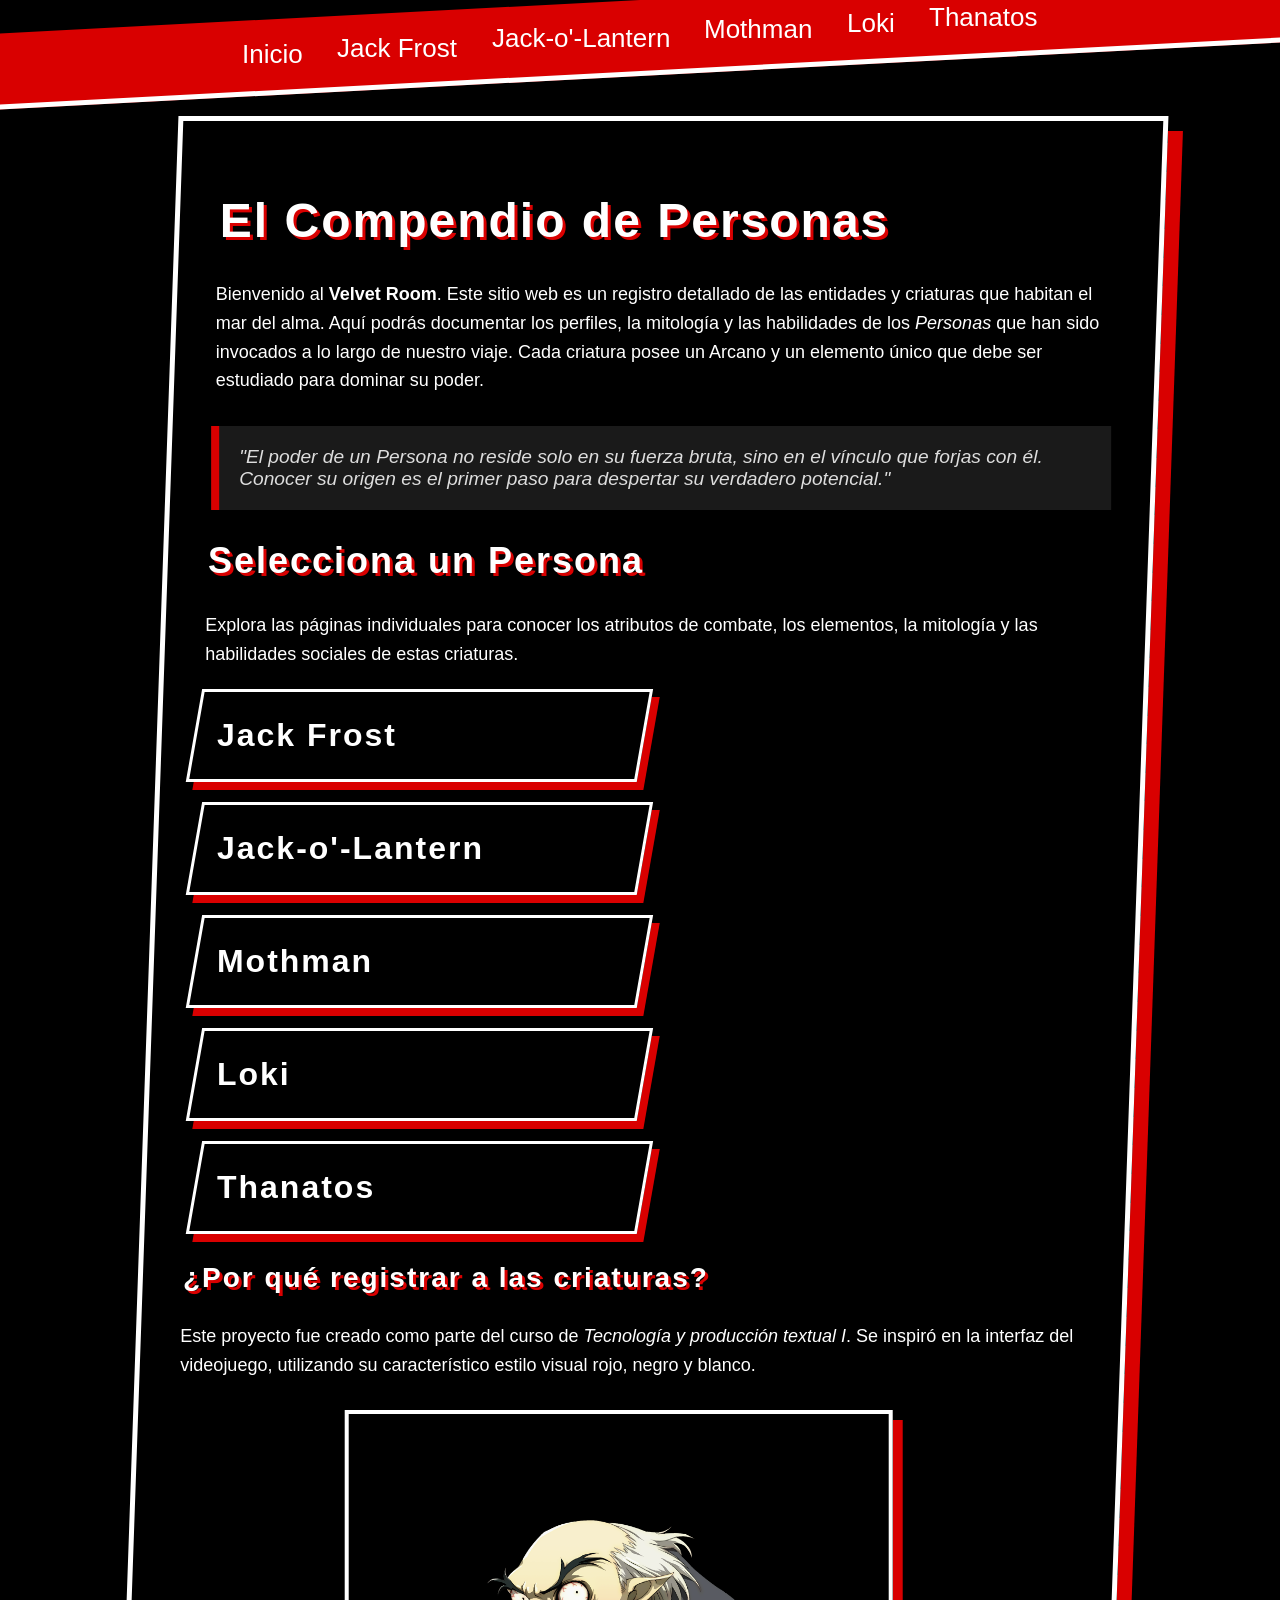
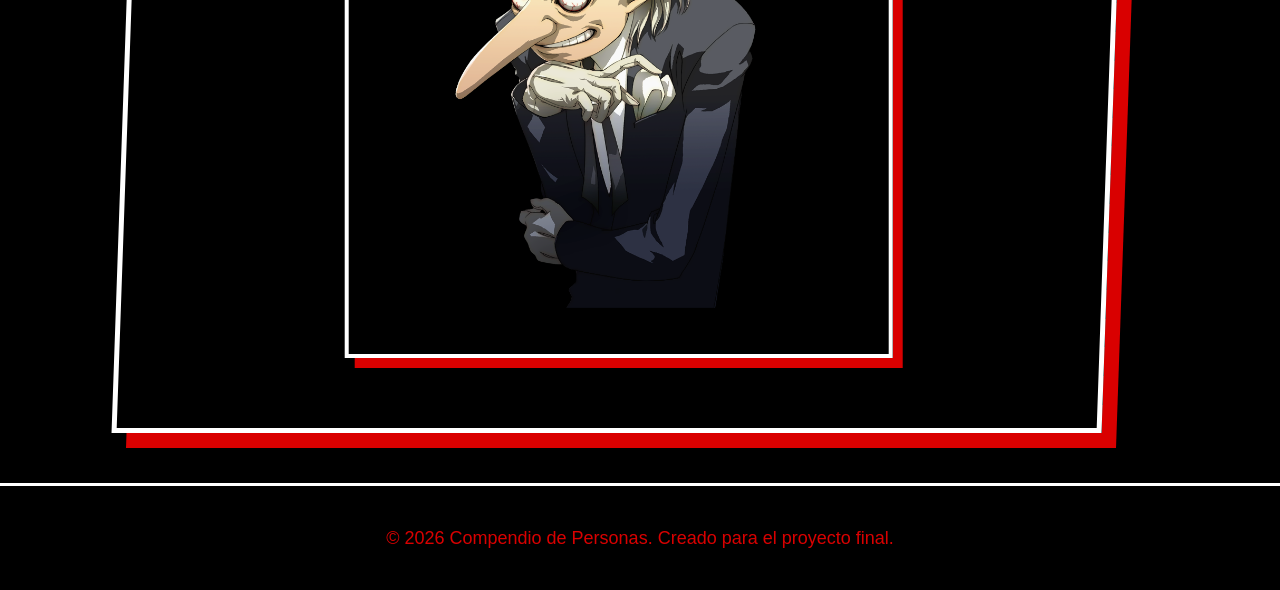
<file: index.html>
<!DOCTYPE html>
<html lang="es">
<head>
    <meta charset="UTF-8">
    <meta name="viewport" content="width=device-width, initial-scale=1.0">
    <title>Compendio de Personas - Inicio</title>
    <link rel="stylesheet" href="diseño.css">
</head>
<body>

    <nav>
        <a href="index.html">Inicio</a>
        <a href="jack-frost.html">Jack Frost</a>
        <a href="jack-o-lantern.html">Jack-o'-Lantern</a>
        <a href="mothman.html">Mothman</a>
        <a href="loki.html">Loki</a>
        <a href="thanatos.html">Thanatos</a>
    </nav>

    <main>
        <h1>El Compendio de Personas</h1>
        
        <p>Bienvenido al <strong>Velvet Room</strong>. Este sitio web es un registro detallado de las entidades y criaturas que habitan el mar del alma. Aquí podrás documentar los perfiles, la mitología y las habilidades de los <em>Personas</em> que han sido invocados a lo largo de nuestro viaje. Cada criatura posee un Arcano y un elemento único que debe ser estudiado para dominar su poder.</p>
        
        <blockquote>
            "El poder de un Persona no reside solo en su fuerza bruta, sino en el vínculo que forjas con él. Conocer su origen es el primer paso para despertar su verdadero potencial."
        </blockquote>

        <h2>Selecciona un Persona</h2>
        <p>Explora las páginas individuales para conocer los atributos de combate, los elementos, la mitología y las habilidades sociales de estas criaturas.</p>

        <div class="menu-personajes">
            
            <a href="jack-frost.html" class="tarjeta">
                <h3>Jack Frost</h3>
            </a>

            <a href="jack-o-lantern.html" class="tarjeta">
                <h3>Jack-o'-Lantern</h3>
            </a>

            <a href="mothman.html" class="tarjeta">
                <h3>Mothman</h3>
            </a>

            <a href="loki.html" class="tarjeta">
                <h3>Loki</h3>
            </a>

            <a href="thanatos.html" class="tarjeta">
                <h3>Thanatos</h3>
            </a>

        </div>

        <h3>¿Por qué registrar a las criaturas?</h3>
        <p>Este proyecto fue creado como parte del curso de <em>Tecnología y producción textual I</em>. Se inspiró en la interfaz del videojuego, utilizando su característico estilo visual rojo, negro y blanco.</p>

        
        <img src="imgfondo-p5.png" alt="Interfaz del Compendio de Personas" class="imagen-principal">
        
    </main>

    <footer>
        <p>© 2026 Compendio de Personas. Creado para el proyecto final.</p>
    </footer>

</body>
</html>
</file>
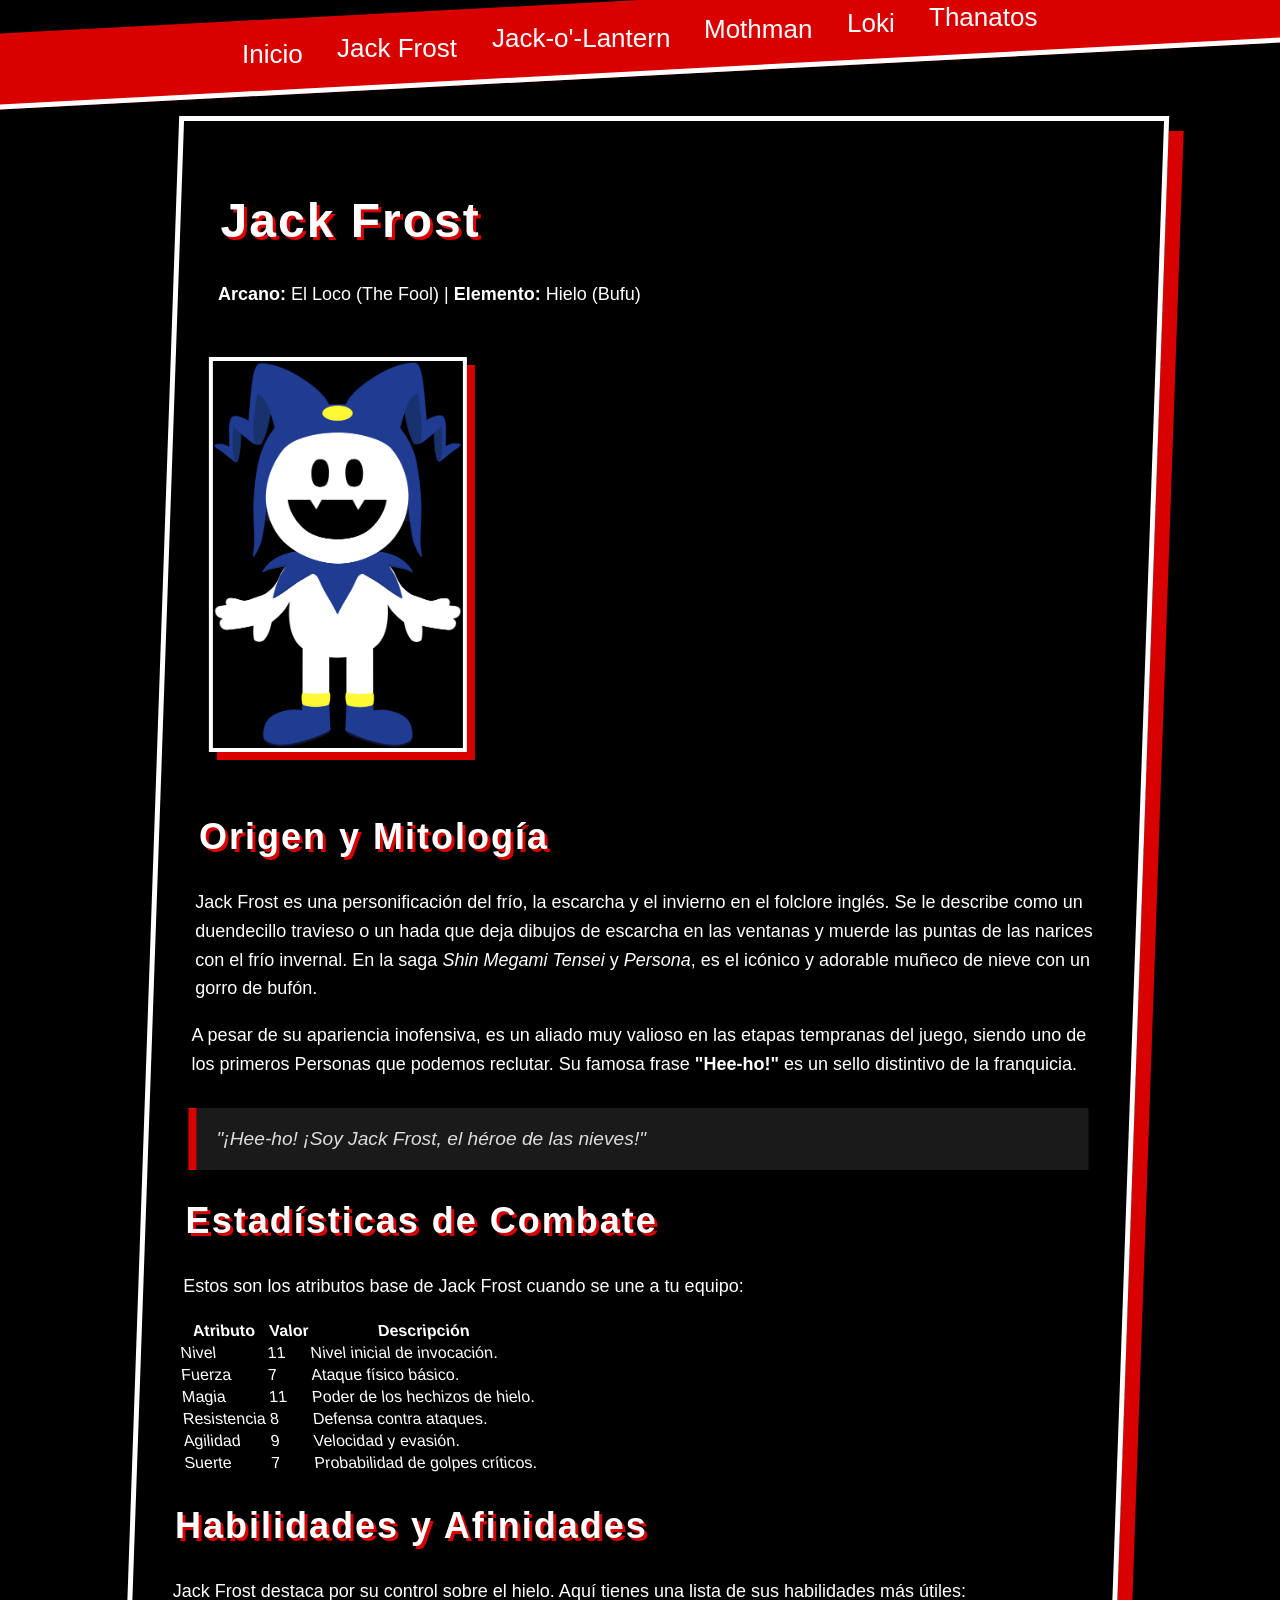
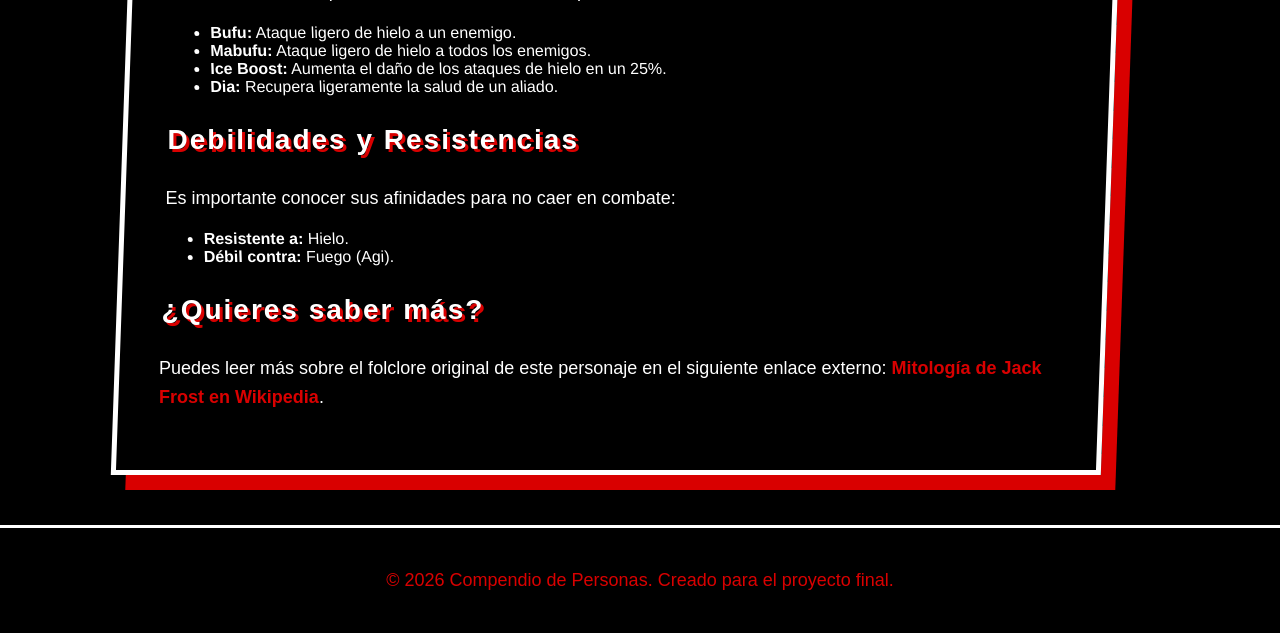
<file: jack-frost.html>
<!DOCTYPE html>
<html lang="es">
<head>
    <meta charset="UTF-8">
    <meta name="viewport" content="width=device-width, initial-scale=1.0">
    <title>Jack Frost - Compendio de Personas</title>
	
    <link rel="stylesheet" href="diseño.css"> 
</head>
<body>

    <nav>
        <a href="index.html">Inicio</a>
        <a href="jack-frost.html">Jack Frost</a>
        <a href="jack-o-lantern.html">Jack-o'-Lantern</a>
        <a href="mothman.html">Mothman</a>
        <a href="loki.html">Loki</a>
        <a href="thanatos.html">Thanatos</a>
    </nav>

    <main>
        <h1>Jack Frost</h1>
        <p><strong>Arcano:</strong> El Loco (The Fool) | <strong>Elemento:</strong> Hielo (Bufu)</p>

        <!-- AQUÍ VA TU IMAGEN (Ya tiene la clase para que se vea centrada y pequeña) -->
        <img src="jackfrost.png" alt="Jack Frost, el espíritu del invierno" class="imagen-personaje">

        <h2>Origen y Mitología</h2>
        <p>Jack Frost es una personificación del frío, la escarcha y el invierno en el folclore inglés. Se le describe como un duendecillo travieso o un hada que deja dibujos de escarcha en las ventanas y muerde las puntas de las narices con el frío invernal. En la saga <em>Shin Megami Tensei</em> y <em>Persona</em>, es el icónico y adorable muñeco de nieve con un gorro de bufón.</p>
        
        <p>A pesar de su apariencia inofensiva, es un aliado muy valioso en las etapas tempranas del juego, siendo uno de los primeros Personas que podemos reclutar. Su famosa frase <strong>"Hee-ho!"</strong> es un sello distintivo de la franquicia.</p>

        <blockquote>
            "¡Hee-ho! ¡Soy Jack Frost, el héroe de las nieves!"
        </blockquote>

        <h2>Estadísticas de Combate</h2>
        <p>Estos son los atributos base de Jack Frost cuando se une a tu equipo:</p>
        
        <table>
            <thead>
                <tr>
                    <th>Atributo</th>
                    <th>Valor</th>
                    <th>Descripción</th>
                </tr>
            </thead>
            <tbody>
                <tr>
                    <td>Nivel</td>
                    <td>11</td>
                    <td>Nivel inicial de invocación.</td>
                </tr>
                <tr>
                    <td>Fuerza</td>
                    <td>7</td>
                    <td>Ataque físico básico.</td>
                </tr>
                <tr>
                    <td>Magia</td>
                    <td>11</td>
                    <td>Poder de los hechizos de hielo.</td>
                </tr>
                <tr>
                    <td>Resistencia</td>
                    <td>8</td>
                    <td>Defensa contra ataques.</td>
                </tr>
                <tr>
                    <td>Agilidad</td>
                    <td>9</td>
                    <td>Velocidad y evasión.</td>
                </tr>
                <tr>
                    <td>Suerte</td>
                    <td>7</td>
                    <td>Probabilidad de golpes críticos.</td>
                </tr>
            </tbody>
        </table>

        <h2>Habilidades y Afinidades</h2>
        <p>Jack Frost destaca por su control sobre el hielo. Aquí tienes una lista de sus habilidades más útiles:</p>
        
        <ul>
            <li><strong>Bufu:</strong> Ataque ligero de hielo a un enemigo.</li>
            <li><strong>Mabufu:</strong> Ataque ligero de hielo a todos los enemigos.</li>
            <li><strong>Ice Boost:</strong> Aumenta el daño de los ataques de hielo en un 25%.</li>
            <li><strong>Dia:</strong> Recupera ligeramente la salud de un aliado.</li>
        </ul>

        <h3>Debilidades y Resistencias</h3>
        <p>Es importante conocer sus afinidades para no caer en combate:</p>
        <ul>
            <li><strong>Resistente a:</strong> Hielo.</li>
            <li><strong>Débil contra:</strong> Fuego (Agi).</li>
        </ul>

        <h3>¿Quieres saber más?</h3>
        <p>Puedes leer más sobre el folclore original de este personaje en el siguiente enlace externo: 
            <a href="https://es.wikipedia.org/wiki/Jack_Frost" target="_blank">Mitología de Jack Frost en Wikipedia</a>.
        </p>
        
    </main>

    <footer>
        <p>© 2026 Compendio de Personas. Creado para el proyecto final.</p>
    </footer>

</body>
</html>
</file>
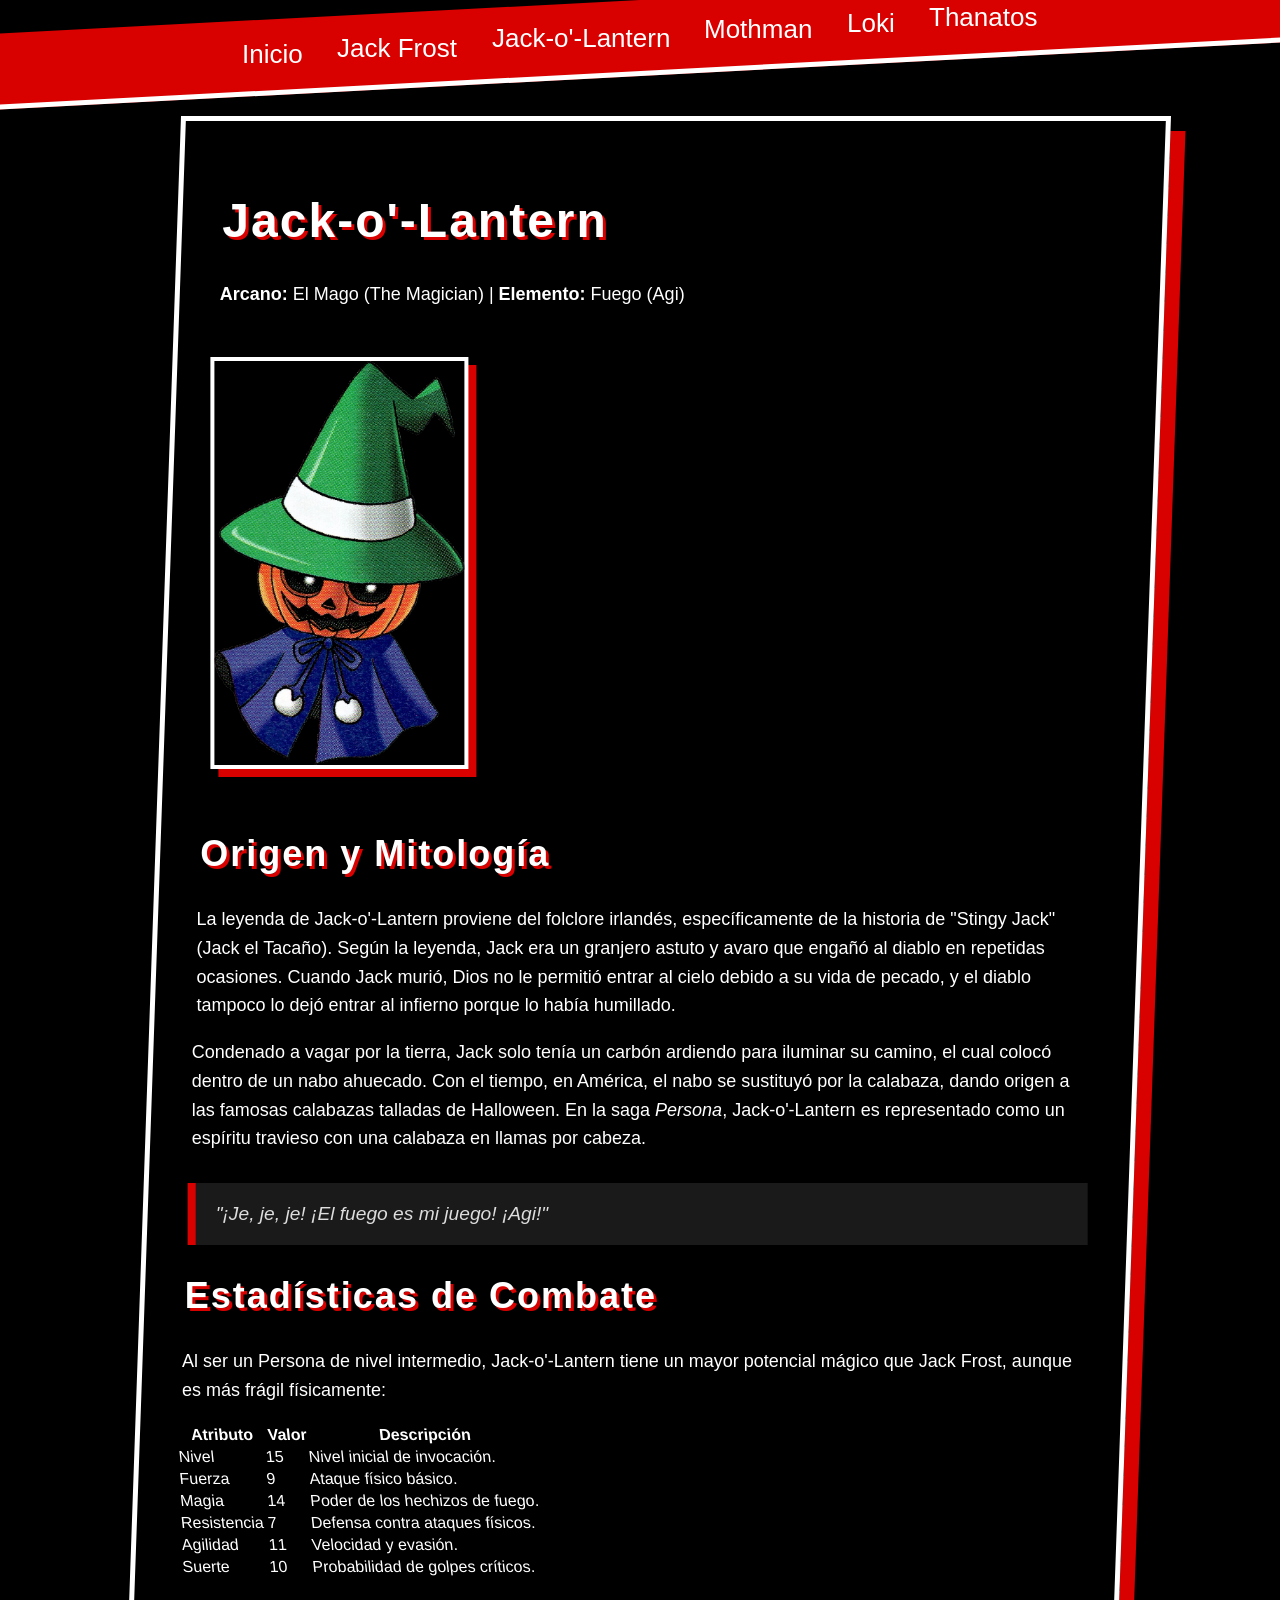
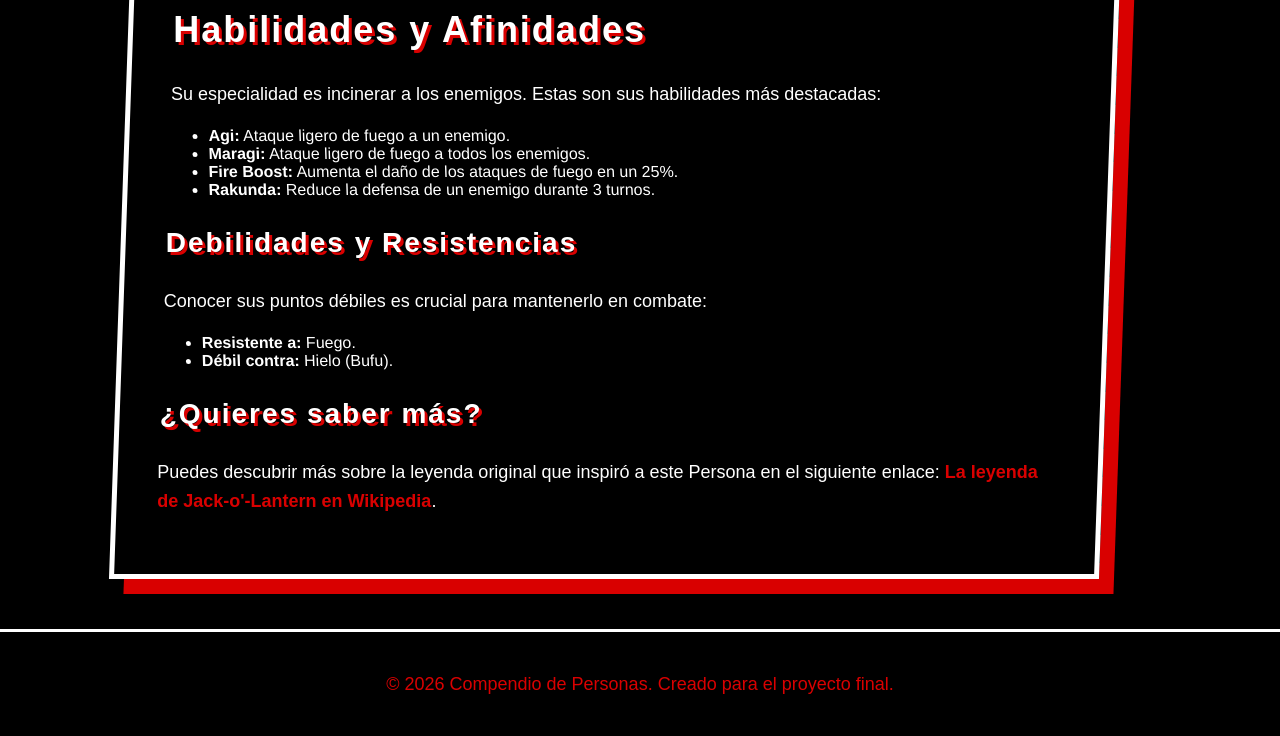
<file: jack-o-lantern.html>
<!DOCTYPE html>
<html lang="es">
<head>
    <meta charset="UTF-8">
    <meta name="viewport" content="width=device-width, initial-scale=1.0">
    <title>Jack-o'-Lantern - Compendio de Personas</title>
    <link rel="stylesheet" href="diseño.css"> 
</head>
<body>

    <nav>
        <a href="index.html">Inicio</a>
        <a href="jack-frost.html">Jack Frost</a>
        <a href="jack-o-lantern.html">Jack-o'-Lantern</a>
        <a href="mothman.html">Mothman</a>
        <a href="loki.html">Loki</a>
        <a href="thanatos.html">Thanatos</a>
    </nav>

    <main>
        <h1>Jack-o'-Lantern</h1>
        <p><strong>Arcano:</strong> El Mago (The Magician) | <strong>Elemento:</strong> Fuego (Agi)</p>

        <img src="jack-o-lantern.webp" alt="Jack-o'-Lantern, el espíritu del fuego" class="imagen-personaje">

        <h2>Origen y Mitología</h2>
        <p>La leyenda de Jack-o'-Lantern proviene del folclore irlandés, específicamente de la historia de "Stingy Jack" (Jack el Tacaño). Según la leyenda, Jack era un granjero astuto y avaro que engañó al diablo en repetidas ocasiones. Cuando Jack murió, Dios no le permitió entrar al cielo debido a su vida de pecado, y el diablo tampoco lo dejó entrar al infierno porque lo había humillado.</p>
        
        <p>Condenado a vagar por la tierra, Jack solo tenía un carbón ardiendo para iluminar su camino, el cual colocó dentro de un nabo ahuecado. Con el tiempo, en América, el nabo se sustituyó por la calabaza, dando origen a las famosas calabazas talladas de Halloween. En la saga <em>Persona</em>, Jack-o'-Lantern es representado como un espíritu travieso con una calabaza en llamas por cabeza.</p>

        <blockquote>
            "¡Je, je, je! ¡El fuego es mi juego! ¡Agi!"
        </blockquote>

        <h2>Estadísticas de Combate</h2>
        <p>Al ser un Persona de nivel intermedio, Jack-o'-Lantern tiene un mayor potencial mágico que Jack Frost, aunque es más frágil físicamente:</p>
        
        <table>
            <thead>
                <tr>
                    <th>Atributo</th>
                    <th>Valor</th>
                    <th>Descripción</th>
                </tr>
            </thead>
            <tbody>
                <tr>
                    <td>Nivel</td>
                    <td>15</td>
                    <td>Nivel inicial de invocación.</td>
                </tr>
                <tr>
                    <td>Fuerza</td>
                    <td>9</td>
                    <td>Ataque físico básico.</td>
                </tr>
                <tr>
                    <td>Magia</td>
                    <td>14</td>
                    <td>Poder de los hechizos de fuego.</td>
                </tr>
                <tr>
                    <td>Resistencia</td>
                    <td>7</td>
                    <td>Defensa contra ataques físicos.</td>
                </tr>
                <tr>
                    <td>Agilidad</td>
                    <td>11</td>
                    <td>Velocidad y evasión.</td>
                </tr>
                <tr>
                    <td>Suerte</td>
                    <td>10</td>
                    <td>Probabilidad de golpes críticos.</td>
                </tr>
            </tbody>
        </table>

        <h2>Habilidades y Afinidades</h2>
        <p>Su especialidad es incinerar a los enemigos. Estas son sus habilidades más destacadas:</p>
        
        <ul>
            <li><strong>Agi:</strong> Ataque ligero de fuego a un enemigo.</li>
            <li><strong>Maragi:</strong> Ataque ligero de fuego a todos los enemigos.</li>
            <li><strong>Fire Boost:</strong> Aumenta el daño de los ataques de fuego en un 25%.</li>
            <li><strong>Rakunda:</strong> Reduce la defensa de un enemigo durante 3 turnos.</li>
        </ul>

        <h3>Debilidades y Resistencias</h3>
        <p>Conocer sus puntos débiles es crucial para mantenerlo en combate:</p>
        <ul>
            <li><strong>Resistente a:</strong> Fuego.</li>
            <li><strong>Débil contra:</strong> Hielo (Bufu).</li>
        </ul>

        <h3>¿Quieres saber más?</h3>
        <p>Puedes descubrir más sobre la leyenda original que inspiró a este Persona en el siguiente enlace:
            <a href="https://es.wikipedia.org/wiki/Jack-o%27-lantern" target="_blank">La leyenda de Jack-o'-Lantern en Wikipedia</a>.
        </p>
        
    </main>

    <footer>
        <p>© 2026 Compendio de Personas. Creado para el proyecto final.</p>
    </footer>

</body>
</html>
</file>
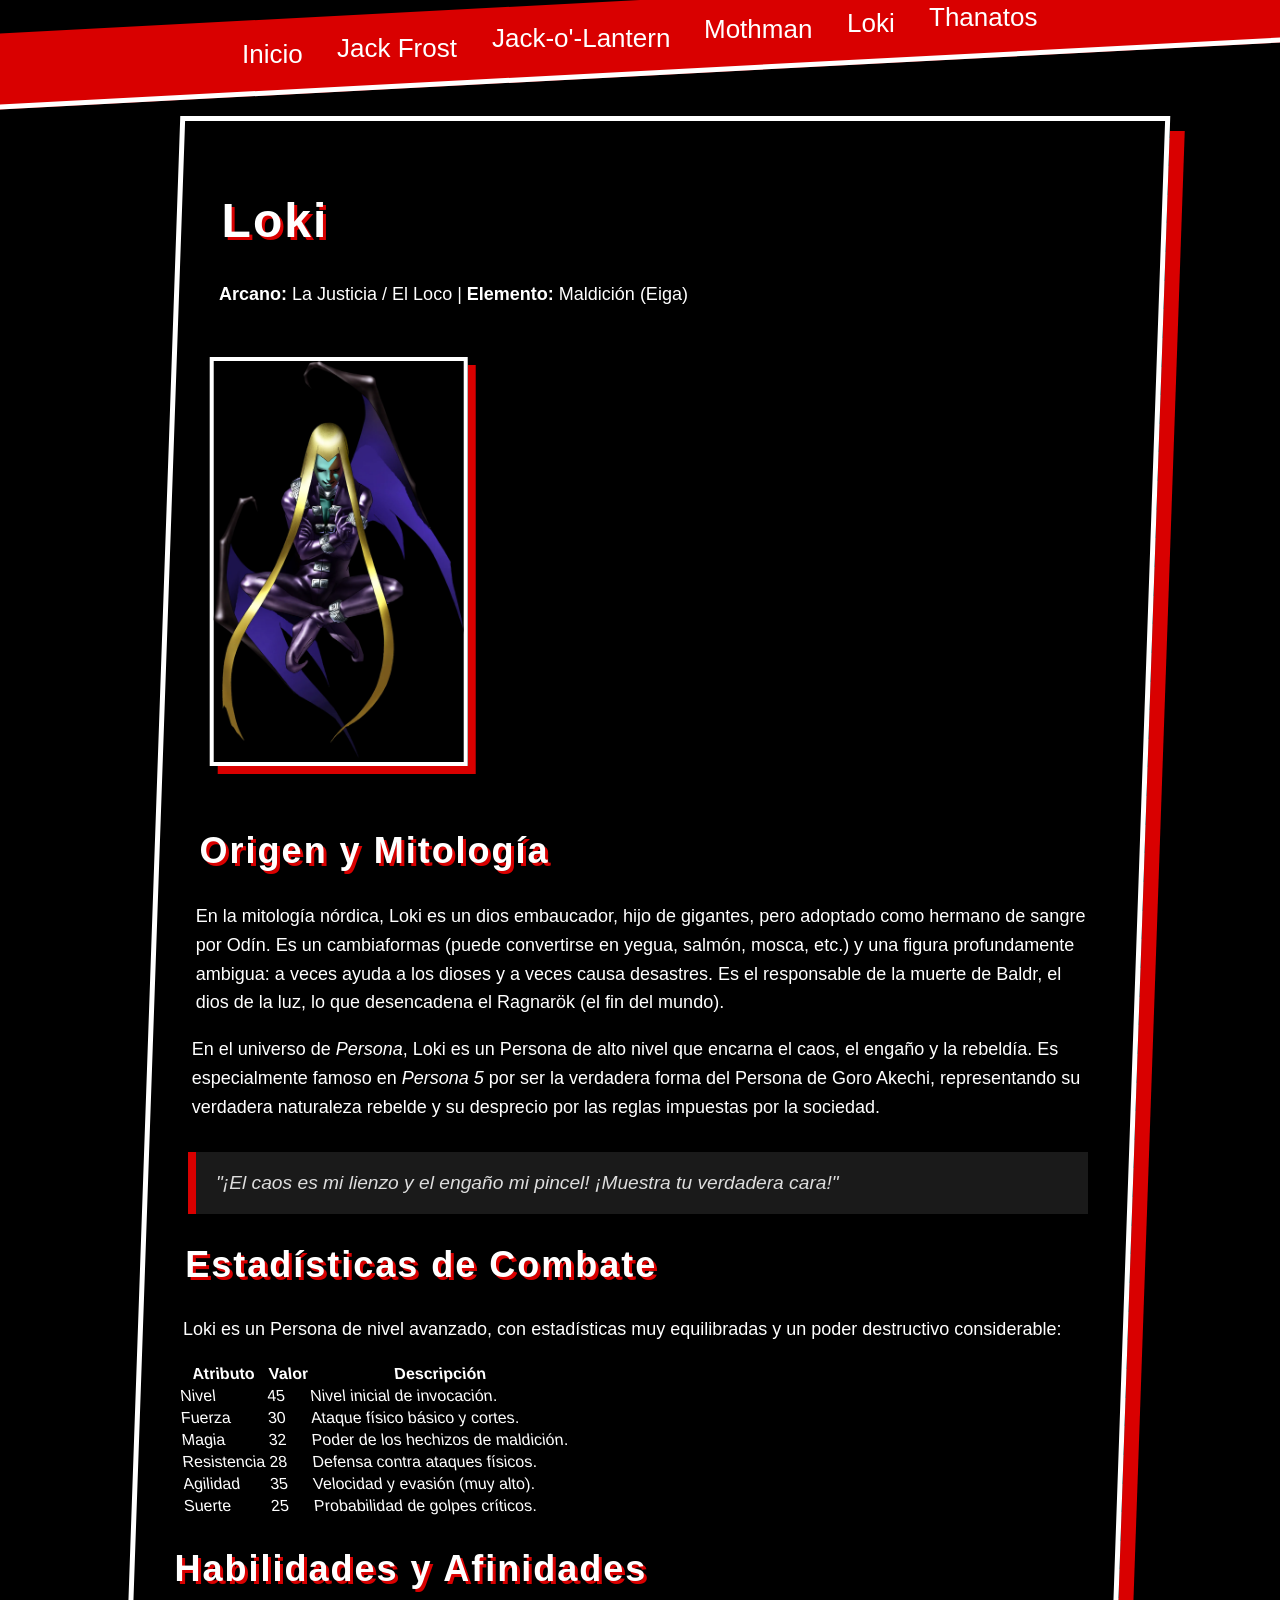
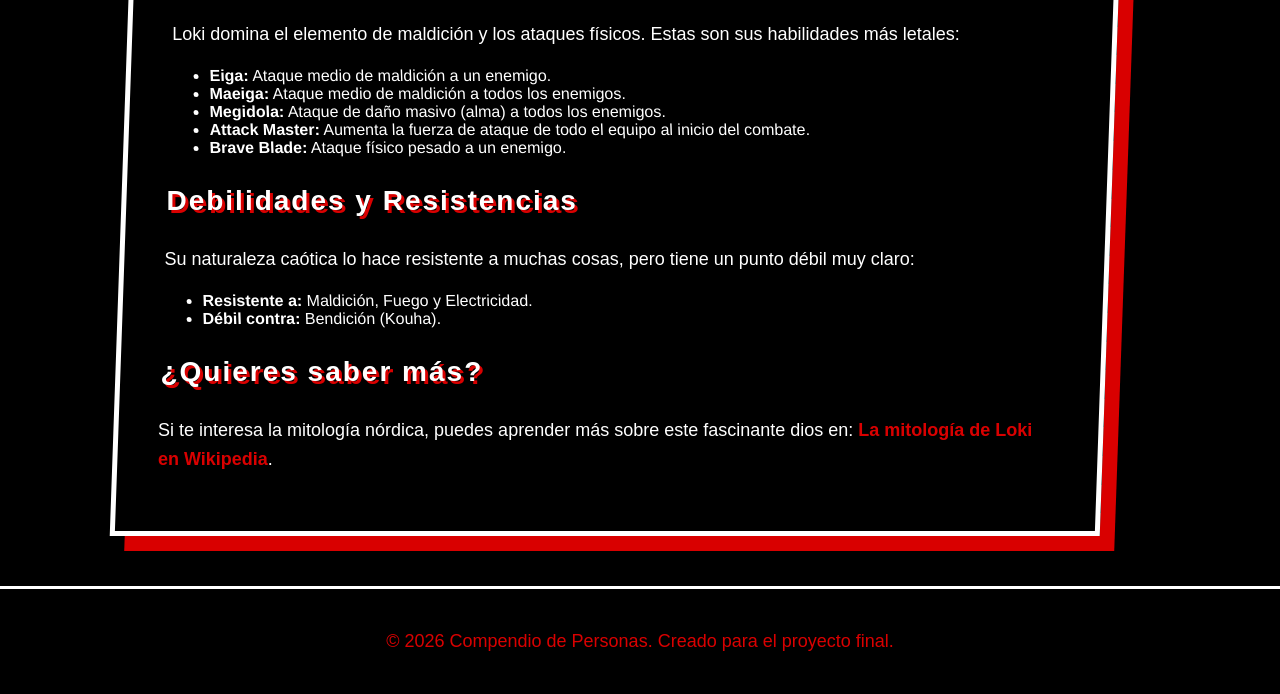
<file: loki.html>
<!DOCTYPE html>
<html lang="es">
<head>
    <meta charset="UTF-8">
    <meta name="viewport" content="width=device-width, initial-scale=1.0">
    <title>Loki - Compendio de Personas</title>
    <link rel="stylesheet" href="diseño.css"> 
</head>
<body>


    <nav>
        <a href="index.html">Inicio</a>
        <a href="jack-frost.html">Jack Frost</a>
        <a href="jack-o-lantern.html">Jack-o'-Lantern</a>
        <a href="mothman.html">Mothman</a>
        <a href="loki.html">Loki</a>
        <a href="thanatos.html">Thanatos</a>
    </nav>

    <main>
        <h1>Loki</h1>
        <p><strong>Arcano:</strong> La Justicia / El Loco | <strong>Elemento:</strong> Maldición (Eiga)</p>

        <img src="loki.webp" alt="Loki, el dios del engaño" class="imagen-personaje">

        <h2>Origen y Mitología</h2>
        <p>En la mitología nórdica, Loki es un dios embaucador, hijo de gigantes, pero adoptado como hermano de sangre por Odín. Es un cambiaformas (puede convertirse en yegua, salmón, mosca, etc.) y una figura profundamente ambigua: a veces ayuda a los dioses y a veces causa desastres. Es el responsable de la muerte de Baldr, el dios de la luz, lo que desencadena el Ragnarök (el fin del mundo).</p>
        
        <p>En el universo de <em>Persona</em>, Loki es un Persona de alto nivel que encarna el caos, el engaño y la rebeldía. Es especialmente famoso en <em>Persona 5</em> por ser la verdadera forma del Persona de Goro Akechi, representando su verdadera naturaleza rebelde y su desprecio por las reglas impuestas por la sociedad.</p>

        <blockquote>
            "¡El caos es mi lienzo y el engaño mi pincel! ¡Muestra tu verdadera cara!"
        </blockquote>

        <h2>Estadísticas de Combate</h2>
        <p>Loki es un Persona de nivel avanzado, con estadísticas muy equilibradas y un poder destructivo considerable:</p>
        
        <table>
            <thead>
                <tr>
                    <th>Atributo</th>
                    <th>Valor</th>
                    <th>Descripción</th>
                </tr>
            </thead>
            <tbody>
                <tr>
                    <td>Nivel</td>
                    <td>45</td>
                    <td>Nivel inicial de invocación.</td>
                </tr>
                <tr>
                    <td>Fuerza</td>
                    <td>30</td>
                    <td>Ataque físico básico y cortes.</td>
                </tr>
                <tr>
                    <td>Magia</td>
                    <td>32</td>
                    <td>Poder de los hechizos de maldición.</td>
                </tr>
                <tr>
                    <td>Resistencia</td>
                    <td>28</td>
                    <td>Defensa contra ataques físicos.</td>
                </tr>
                <tr>
                    <td>Agilidad</td>
                    <td>35</td>
                    <td>Velocidad y evasión (muy alto).</td>
                </tr>
                <tr>
                    <td>Suerte</td>
                    <td>25</td>
                    <td>Probabilidad de golpes críticos.</td>
                </tr>
            </tbody>
        </table>

        <h2>Habilidades y Afinidades</h2>
        <p>Loki domina el elemento de maldición y los ataques físicos. Estas son sus habilidades más letales:</p>
        
        <ul>
            <li><strong>Eiga:</strong> Ataque medio de maldición a un enemigo.</li>
            <li><strong>Maeiga:</strong> Ataque medio de maldición a todos los enemigos.</li>
            <li><strong>Megidola:</strong> Ataque de daño masivo (alma) a todos los enemigos.</li>
            <li><strong>Attack Master:</strong> Aumenta la fuerza de ataque de todo el equipo al inicio del combate.</li>
            <li><strong>Brave Blade:</strong> Ataque físico pesado a un enemigo.</li>
        </ul>

        <h3>Debilidades y Resistencias</h3>
        <p>Su naturaleza caótica lo hace resistente a muchas cosas, pero tiene un punto débil muy claro:</p>
        <ul>
            <li><strong>Resistente a:</strong> Maldición, Fuego y Electricidad.</li>
            <li><strong>Débil contra:</strong> Bendición (Kouha).</li>
        </ul>

        <h3>¿Quieres saber más?</h3>
        <p>Si te interesa la mitología nórdica, puedes aprender más sobre este fascinante dios en:
            <a href="https://es.wikipedia.org/wiki/Loki" target="_blank">La mitología de Loki en Wikipedia</a>.
        </p>
        
    </main>

    <footer>
        <p>© 2026 Compendio de Personas. Creado para el proyecto final.</p>
    </footer>

</body>
</html>
</file>
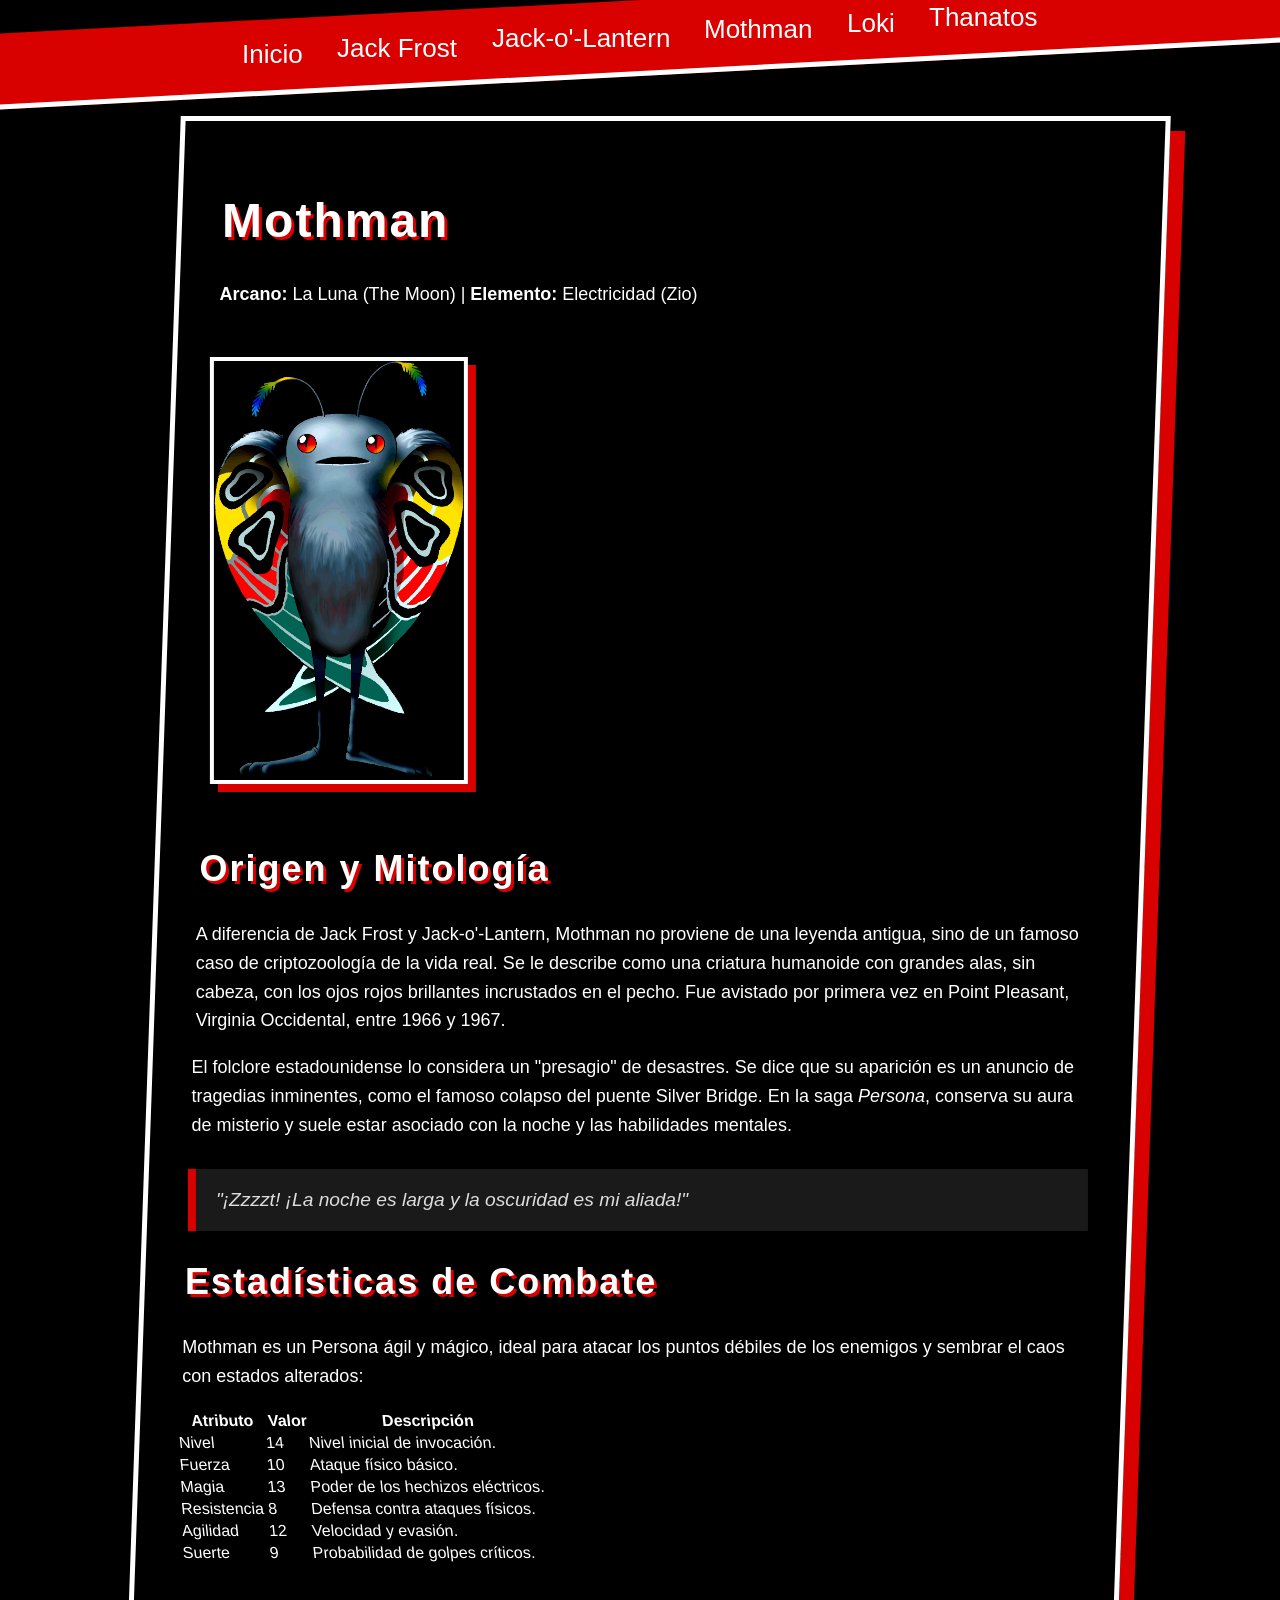
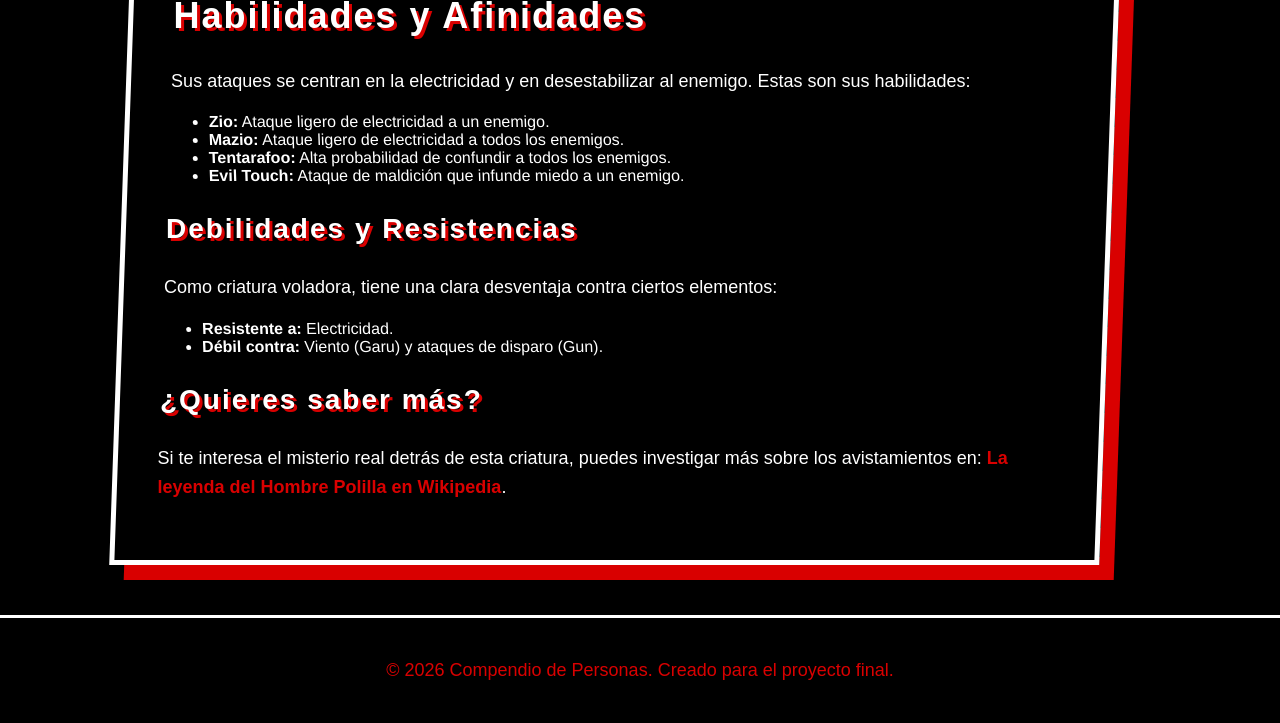
<file: mothman.html>
<!DOCTYPE html>
<html lang="es">
<head>
    <meta charset="UTF-8">
    <meta name="viewport" content="width=device-width, initial-scale=1.0">
    <title>Mothman - Compendio de Personas</title>
	
    <link rel="stylesheet" href="diseño.css"> 
</head>
<body>

    <nav>
        <a href="index.html">Inicio</a>
        <a href="jack-frost.html">Jack Frost</a>
        <a href="jack-o-lantern.html">Jack-o'-Lantern</a>
        <a href="mothman.html">Mothman</a>
        <a href="loki.html">Loki</a>
        <a href="thanatos.html">Thanatos</a>
    </nav>

    <main>
        <h1>Mothman</h1>
        <p><strong>Arcano:</strong> La Luna (The Moon) | <strong>Elemento:</strong> Electricidad (Zio)</p>

        <img src="mothman.webp" alt="Mothman, el hombre polilla" class="imagen-personaje">

        <h2>Origen y Mitología</h2>
        <p>A diferencia de Jack Frost y Jack-o'-Lantern, Mothman no proviene de una leyenda antigua, sino de un famoso caso de criptozoología de la vida real. Se le describe como una criatura humanoide con grandes alas, sin cabeza, con los ojos rojos brillantes incrustados en el pecho. Fue avistado por primera vez en Point Pleasant, Virginia Occidental, entre 1966 y 1967.</p>
        
        <p>El folclore estadounidense lo considera un "presagio" de desastres. Se dice que su aparición es un anuncio de tragedias inminentes, como el famoso colapso del puente Silver Bridge. En la saga <em>Persona</em>, conserva su aura de misterio y suele estar asociado con la noche y las habilidades mentales.</p>

        <blockquote>
            "¡Zzzzt! ¡La noche es larga y la oscuridad es mi aliada!"
        </blockquote>

        <h2>Estadísticas de Combate</h2>
        <p>Mothman es un Persona ágil y mágico, ideal para atacar los puntos débiles de los enemigos y sembrar el caos con estados alterados:</p>
        
        <table>
            <thead>
                <tr>
                    <th>Atributo</th>
                    <th>Valor</th>
                    <th>Descripción</th>
                </tr>
            </thead>
            <tbody>
                <tr>
                    <td>Nivel</td>
                    <td>14</td>
                    <td>Nivel inicial de invocación.</td>
                </tr>
                <tr>
                    <td>Fuerza</td>
                    <td>10</td>
                    <td>Ataque físico básico.</td>
                </tr>
                <tr>
                    <td>Magia</td>
                    <td>13</td>
                    <td>Poder de los hechizos eléctricos.</td>
                </tr>
                <tr>
                    <td>Resistencia</td>
                    <td>8</td>
                    <td>Defensa contra ataques físicos.</td>
                </tr>
                <tr>
                    <td>Agilidad</td>
                    <td>12</td>
                    <td>Velocidad y evasión.</td>
                </tr>
                <tr>
                    <td>Suerte</td>
                    <td>9</td>
                    <td>Probabilidad de golpes críticos.</td>
                </tr>
            </tbody>
        </table>

        <h2>Habilidades y Afinidades</h2>
        <p>Sus ataques se centran en la electricidad y en desestabilizar al enemigo. Estas son sus habilidades:</p>
        
        <ul>
            <li><strong>Zio:</strong> Ataque ligero de electricidad a un enemigo.</li>
            <li><strong>Mazio:</strong> Ataque ligero de electricidad a todos los enemigos.</li>
            <li><strong>Tentarafoo:</strong> Alta probabilidad de confundir a todos los enemigos.</li>
            <li><strong>Evil Touch:</strong> Ataque de maldición que infunde miedo a un enemigo.</li>
        </ul>

        <h3>Debilidades y Resistencias</h3>
        <p>Como criatura voladora, tiene una clara desventaja contra ciertos elementos:</p>
        <ul>
            <li><strong>Resistente a:</strong> Electricidad.</li>
            <li><strong>Débil contra:</strong> Viento (Garu) y ataques de disparo (Gun).</li>
        </ul>

        <h3>¿Quieres saber más?</h3>
        <p>Si te interesa el misterio real detrás de esta criatura, puedes investigar más sobre los avistamientos en:
            <a href="https://es.wikipedia.org/wiki/Hombre_polilla" target="_blank">La leyenda del Hombre Polilla en Wikipedia</a>.
        </p>
        
    </main>

    <footer>
        <p>© 2026 Compendio de Personas. Creado para el proyecto final.</p>
    </footer>

</body>
</html>
</file>
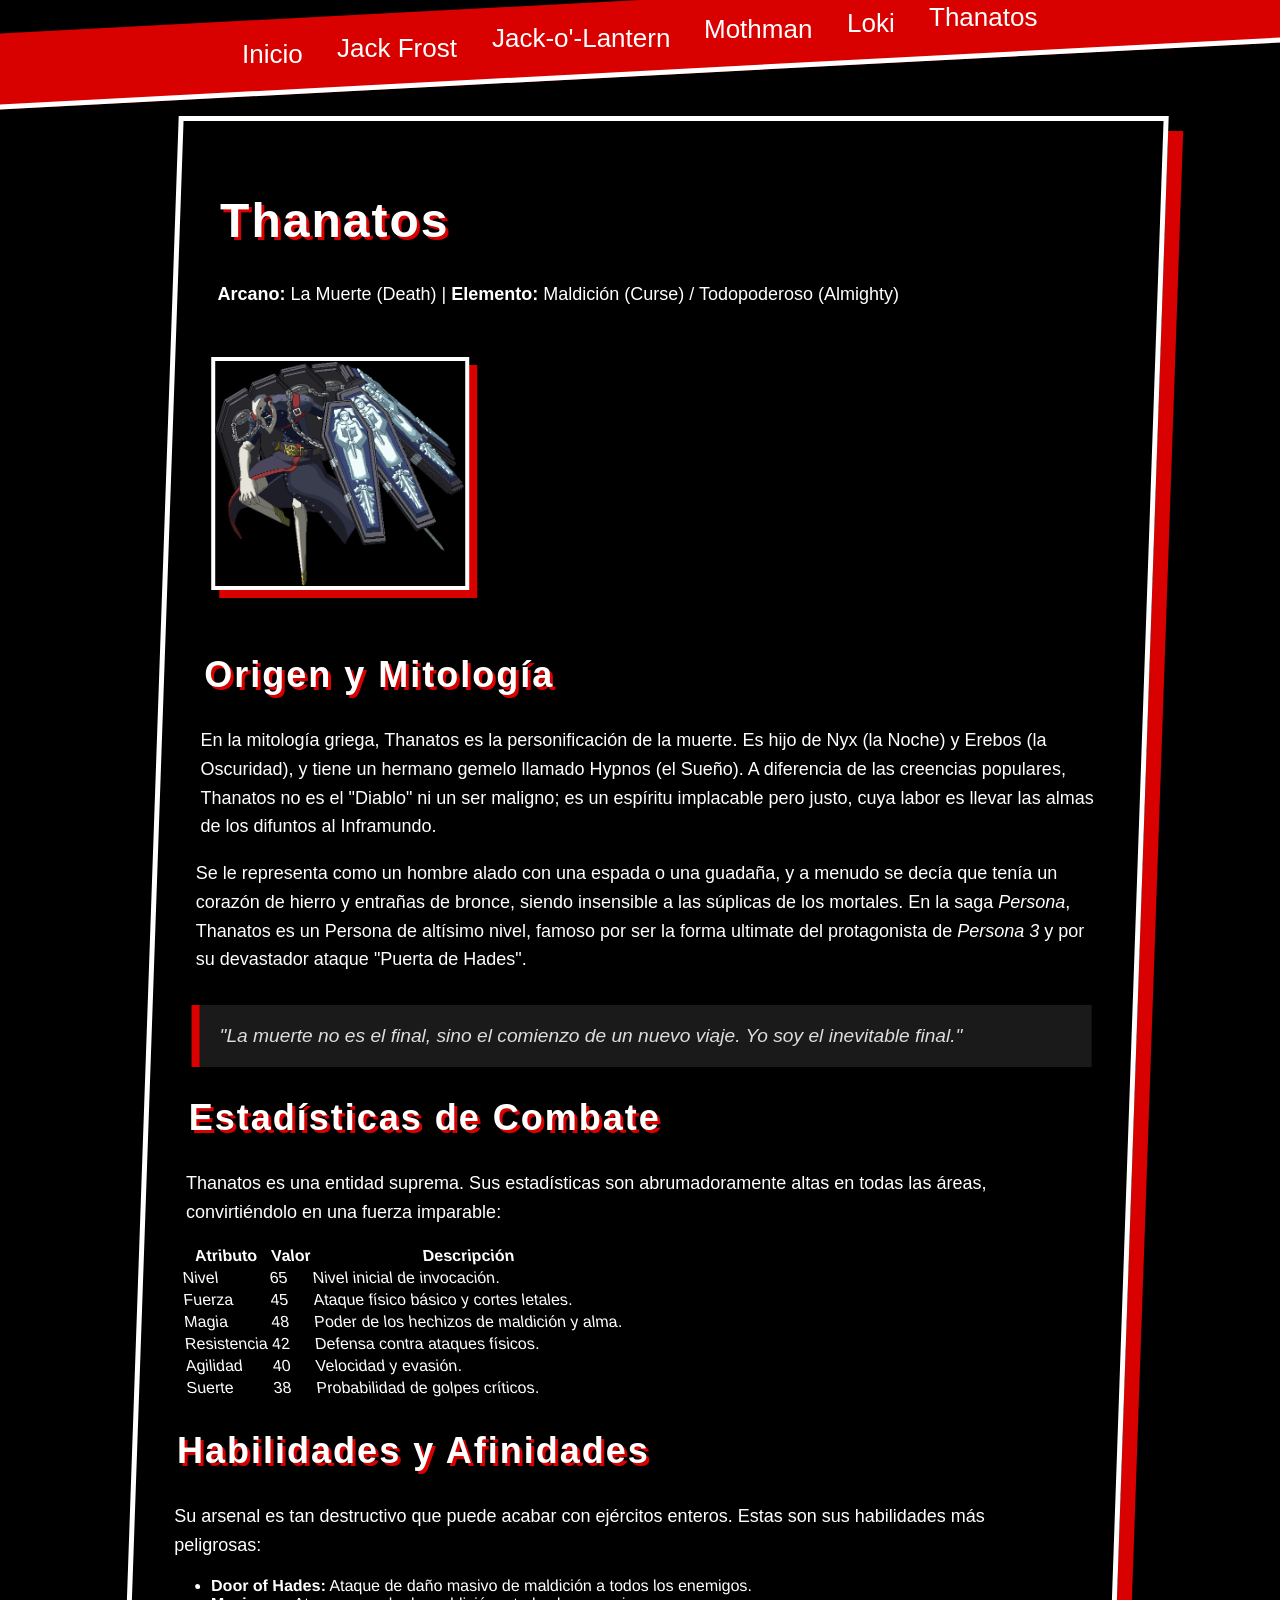
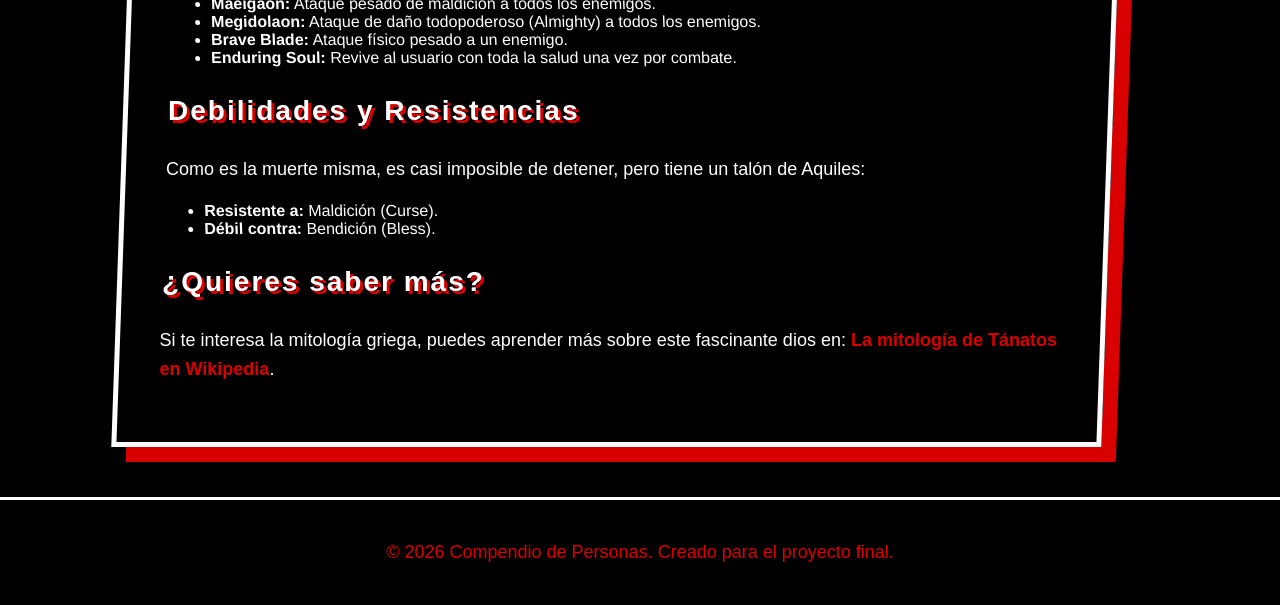
<file: thanatos.html>
<!DOCTYPE html>
<html lang="es">
<head>
    <meta charset="UTF-8">
    <meta name="viewport" content="width=device-width, initial-scale=1.0">
    <title>Thanatos - Compendio de Personas</title>
    <link rel="stylesheet" href="diseño.css"> 
</head>
<body>


    <nav>
        <a href="index.html">Inicio</a>
        <a href="jack-frost.html">Jack Frost</a>
        <a href="jack-o-lantern.html">Jack-o'-Lantern</a>
        <a href="mothman.html">Mothman</a>
        <a href="loki.html">Loki</a>
        <a href="thanatos.html">Thanatos</a>
    </nav>

    <main>
        <h1>Thanatos</h1>
        <p><strong>Arcano:</strong> La Muerte (Death) | <strong>Elemento:</strong> Maldición (Curse) / Todopoderoso (Almighty)</p>

        <img src="thanatos.webp" alt="Thanatos, el segador de almas" class="imagen-personaje">

        <h2>Origen y Mitología</h2>
        <p>En la mitología griega, Thanatos es la personificación de la muerte. Es hijo de Nyx (la Noche) y Erebos (la Oscuridad), y tiene un hermano gemelo llamado Hypnos (el Sueño). A diferencia de las creencias populares, Thanatos no es el "Diablo" ni un ser maligno; es un espíritu implacable pero justo, cuya labor es llevar las almas de los difuntos al Inframundo.</p>
        
        <p>Se le representa como un hombre alado con una espada o una guadaña, y a menudo se decía que tenía un corazón de hierro y entrañas de bronce, siendo insensible a las súplicas de los mortales. En la saga <em>Persona</em>, Thanatos es un Persona de altísimo nivel, famoso por ser la forma ultimate del protagonista de <em>Persona 3</em> y por su devastador ataque "Puerta de Hades".</p>

        <blockquote>
            "La muerte no es el final, sino el comienzo de un nuevo viaje. Yo soy el inevitable final."
        </blockquote>

        <h2>Estadísticas de Combate</h2>
        <p>Thanatos es una entidad suprema. Sus estadísticas son abrumadoramente altas en todas las áreas, convirtiéndolo en una fuerza imparable:</p>
        
        <table>
            <thead>
                <tr>
                    <th>Atributo</th>
                    <th>Valor</th>
                    <th>Descripción</th>
                </tr>
            </thead>
            <tbody>
                <tr>
                    <td>Nivel</td>
                    <td>65</td>
                    <td>Nivel inicial de invocación.</td>
                </tr>
                <tr>
                    <td>Fuerza</td>
                    <td>45</td>
                    <td>Ataque físico básico y cortes letales.</td>
                </tr>
                <tr>
                    <td>Magia</td>
                    <td>48</td>
                    <td>Poder de los hechizos de maldición y alma.</td>
                </tr>
                <tr>
                    <td>Resistencia</td>
                    <td>42</td>
                    <td>Defensa contra ataques físicos.</td>
                </tr>
                <tr>
                    <td>Agilidad</td>
                    <td>40</td>
                    <td>Velocidad y evasión.</td>
                </tr>
                <tr>
                    <td>Suerte</td>
                    <td>38</td>
                    <td>Probabilidad de golpes críticos.</td>
                </tr>
            </tbody>
        </table>

        <h2>Habilidades y Afinidades</h2>
        <p>Su arsenal es tan destructivo que puede acabar con ejércitos enteros. Estas son sus habilidades más peligrosas:</p>
        
        <ul>
            <li><strong>Door of Hades:</strong> Ataque de daño masivo de maldición a todos los enemigos.</li>
            <li><strong>Maeigaon:</strong> Ataque pesado de maldición a todos los enemigos.</li>
            <li><strong>Megidolaon:</strong> Ataque de daño todopoderoso (Almighty) a todos los enemigos.</li>
            <li><strong>Brave Blade:</strong> Ataque físico pesado a un enemigo.</li>
            <li><strong>Enduring Soul:</strong> Revive al usuario con toda la salud una vez por combate.</li>
        </ul>

        <h3>Debilidades y Resistencias</h3>
        <p>Como es la muerte misma, es casi imposible de detener, pero tiene un talón de Aquiles:</p>
        <ul>
            <li><strong>Resistente a:</strong> Maldición (Curse).</li>
            <li><strong>Débil contra:</strong> Bendición (Bless).</li>
        </ul>

        <h3>¿Quieres saber más?</h3>
        <p>Si te interesa la mitología griega, puedes aprender más sobre este fascinante dios en:
            <a href="https://es.wikipedia.org/wiki/T%C3%A1natos" target="_blank">La mitología de Tánatos en Wikipedia</a>.
        </p>
        
    </main>

    <footer>
        <p>© 2026 Compendio de Personas. Creado para el proyecto final.</p>
    </footer>

</body>
</html>
</file>
<file: diseño.css>
:root {
    --rojo: #d90000;
    --negro: #000000;
    --blanco: #ffffff;
    --gris-oscuro: #1a1a1a;
}


@import url('https://fonts.googleapis.com/css2?family=Bebas+Neue&family=Oswald:wght@400;700&display=swap');


body {
    background-color: var(--negro); 
    color: var(--blanco); 
    font-family: 'Oswald', sans-serif; 
    margin: 0;
    padding: 0;
    
}


nav {
    background-color: var(--rojo);
    padding: 20px;
    text-align: center;
    transform: skewY(-3deg); 
    border-bottom: 5px solid var(--blanco);
    margin-bottom: 40px;
}

nav a {
    color: var(--blanco);
    text-decoration: none; 
    font-family: 'Bebas Neue', sans-serif;
    font-size: 26px;
    margin: 0 15px;
    display: inline-block;
    transform: skewY(3deg); 
    transition: transform 0.2s; 
}

nav a:hover {
    color: var(--negro);
    background-color: var(--blanco);
    padding: 0 10px;
    transform: skewY(3deg) scale(1.1); 
}


main {
    background-color: rgba(0, 0, 0, 0.85); 
    max-width: 900px; 
    margin: 0 auto; 
    padding: 40px;
    border: 5px solid var(--blanco);
    transform: skew(-2deg); 
    box-shadow: 15px 15px 0px var(--rojo); 
}


main * {
    transform: skew(2deg); 
}


h1, h2, h3 {
    font-family:sans-serif;
    color: var(--blanco);
    text-shadow: 3px 3px 0px var(--rojo); 
    letter-spacing: 2px;
}

h1 { font-size: 48px; }
h2 { font-size: 36px; }
h3 { font-size: 28px; }

p {
    line-height: 1.6; 
    font-size: 18px;
}


blockquote {
    border-left: 8px solid var(--rojo);
    background-color: var(--gris-oscuro);
    padding: 20px;
    font-style: italic;
    font-size: 1.2em;
    margin: 30px 0;
    color: #dddddd;
}


main a {
    color: var(--rojo);
    font-weight: bold;
    text-decoration: none;
}
main a:hover {
    text-decoration: underline;
    color: var(--blanco);
}


.menu-personajes {
    display: flex;
    flex-wrap: wrap; 
    gap: 20px;
    margin-top: 20px;
}

.tarjeta {
    background-color: var(--negro);
    border: 3px solid var(--blanco);
    padding: 20px;
    text-decoration: none;
    color: var(--blanco);
    transition: all 0.3s ease;
    transform: skewX(-10deg); 
    box-shadow: 8px 8px 0px var(--rojo); 
    width: 45%; 
    display: block;
}

.tarjeta:hover {
    background-color: var(--rojo);
    transform: skewX(-10deg) scale(1.05); 
    box-shadow: 8px 8px 0px var(--blanco);
}

.tarjeta h3, .tarjeta p {
    transform: skewX(10deg); 
    margin: 5px 0;
}

.tarjeta h3 {
    font-size: 32px;
    color: var(--blanco);
    text-shadow: 2px 2px 0px var(--negro);
}

.tarjeta p {
    font-size: 16px;
    color: #dddddd;
}


.imagen-principal {
    width: 60%;
	display: block;
    margin: 30px auto;
    border: 4px solid var(--blanco);
    margin-top: 30px;
    box-shadow: 10px 10px 0px var(--rojo);
}

.imagen-personaje {
    width: 250px; 
    height: auto; 
    margin: 30px auto; 
    border: 4px solid var(--blanco); 
    box-shadow: 8px 8px 0px var(--rojo); 
}


footer {
    text-align: center;
    padding: 20px;
    background-color: var(--negro);
    color: var(--rojo);
    font-family: sans-serif;
    border-top: 3px solid var(--blanco);
    margin-top: 50px;
}
</file>
